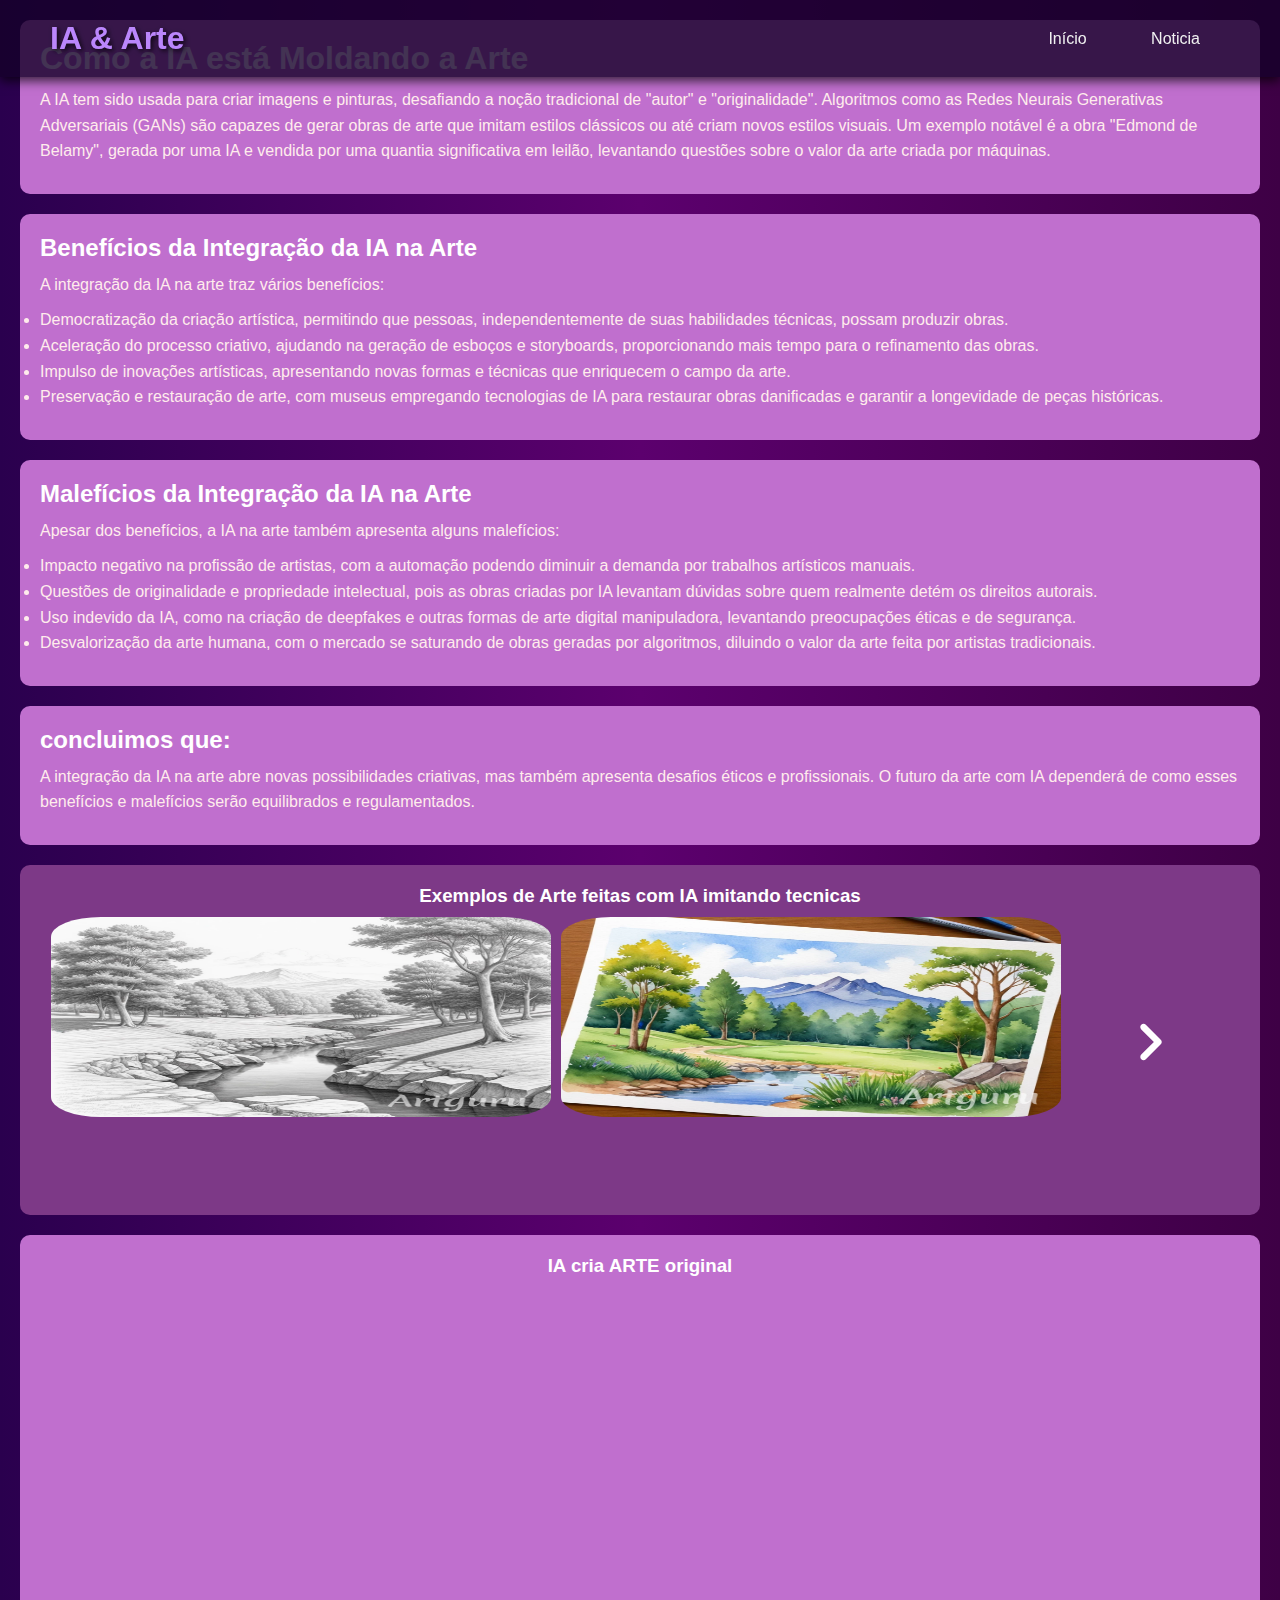
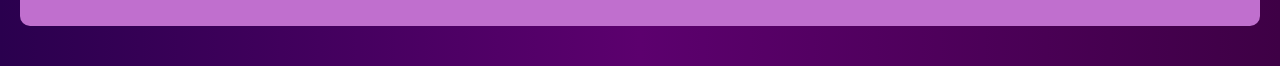
<file: Arte e ia/explorar.html>
<!DOCTYPE html>
<html lang="pt-BR">

<head>
  <meta charset="UTF-8">
  <meta name="viewport" content="width=device-width, initial-scale=1.0">
  <title>IA na Arte</title>
  <link rel="stylesheet" href="explorar.css">
</head>

<body>
  
<header>
  <div class="logo">IA & Arte</div>
  <nav class="top-nav">
    <a href="index.html" class="menu-link">Início</a>
    <a href="sobresai.html" class="menu-link">Noticia</a>
  </nav>
</header>


  <main>
    <section id="introducao">
      <h1>Como a IA está Moldando a Arte</h1>
      <p>
        A IA tem sido usada para criar imagens e pinturas, desafiando a noção tradicional de "autor" e "originalidade".
        Algoritmos como as Redes Neurais Generativas Adversariais (GANs) são capazes de gerar obras de arte que imitam
        estilos clássicos ou até criam novos estilos visuais. Um exemplo notável é a obra "Edmond de Belamy", gerada por
        uma IA e vendida por uma quantia significativa em leilão, levantando questões sobre o valor da arte criada por
        máquinas.
      </p>
    </section>

    <section id="beneficios">
      <h2>Benefícios da Integração da IA na Arte</h2>
      <p>
        A integração da IA na arte traz vários benefícios:
      <ul>
        <li>Democratização da criação artística, permitindo que pessoas, independentemente de suas habilidades técnicas,
          possam produzir obras.</li>
        <li>Aceleração do processo criativo, ajudando na geração de esboços e storyboards, proporcionando mais tempo
          para o refinamento das obras.</li>
        <li>Impulso de inovações artísticas, apresentando novas formas e técnicas que enriquecem o campo da arte.</li>
        <li>Preservação e restauração de arte, com museus empregando tecnologias de IA para restaurar obras danificadas
          e garantir a longevidade de peças históricas.</li>
      </ul>
      </p>
    </section>

    <section id="maleficios">
      <h2>Malefícios da Integração da IA na Arte</h2>
      <p>
        Apesar dos benefícios, a IA na arte também apresenta alguns malefícios:
      <ul>
        <li>Impacto negativo na profissão de artistas, com a automação podendo diminuir a demanda por trabalhos
          artísticos manuais.</li>
        <li>Questões de originalidade e propriedade intelectual, pois as obras criadas por IA levantam dúvidas sobre
          quem realmente detém os direitos autorais.</li>
        <li>Uso indevido da IA, como na criação de deepfakes e outras formas de arte digital manipuladora, levantando
          preocupações éticas e de segurança.</li>
        <li>Desvalorização da arte humana, com o mercado se saturando de obras geradas por algoritmos, diluindo o valor
          da arte feita por artistas tradicionais.</li>
      </ul>
      </p>
    </section>

    <section id="conclusao">
      <h2>concluimos que:</h2>
      <p>
        A integração da IA na arte abre novas possibilidades criativas, mas também apresenta desafios éticos e
        profissionais. O futuro da arte com IA dependerá de como esses benefícios e malefícios serão equilibrados e
        regulamentados.
      </p>
    </section>

    <section class="carrossel">
      <h3>Exemplos de Arte feitas com IA imitando tecnicas </h3>
      <div id="cards" class="carrossel-content">
        <img id="setaesquerda" onclick="DeslizarParaEsquerda()" class="seta" src="img/setaesquerda.svg"
          alt="Seta para a esquerda">
        <img id="gif1" src="img/paisagem a lapis.webp" class="card" alt="Arte a lápis">
        <img id="gif3" src="img/91db1f28c83f3fc6574766ab1bd9f344_1152_896.webp" class="card" alt="Arte Samantha">
        <img id="gif2" src="img/image (1).png" class="card" alt="Arte Bruna">
        <img id="setadireita" onclick="DeslizarParaDireita()" class="seta" src="img/setadireita.svg"
          alt="Seta para a direita">
      </div>
    </section>

    <section class="video">
      <h3>IA cria ARTE original</h3>
      <iframe width="560" height="315" src="https://www.youtube.com/embed/uJHEK1qHqxs?si=WcBguI7Hm_FQG-vq"
        title="YouTube video player" frameborder="0" allowfullscreen></iframe>
    </section>
  </main>

  <script src="explorar.js"></script>
</body>

</html>
</file>
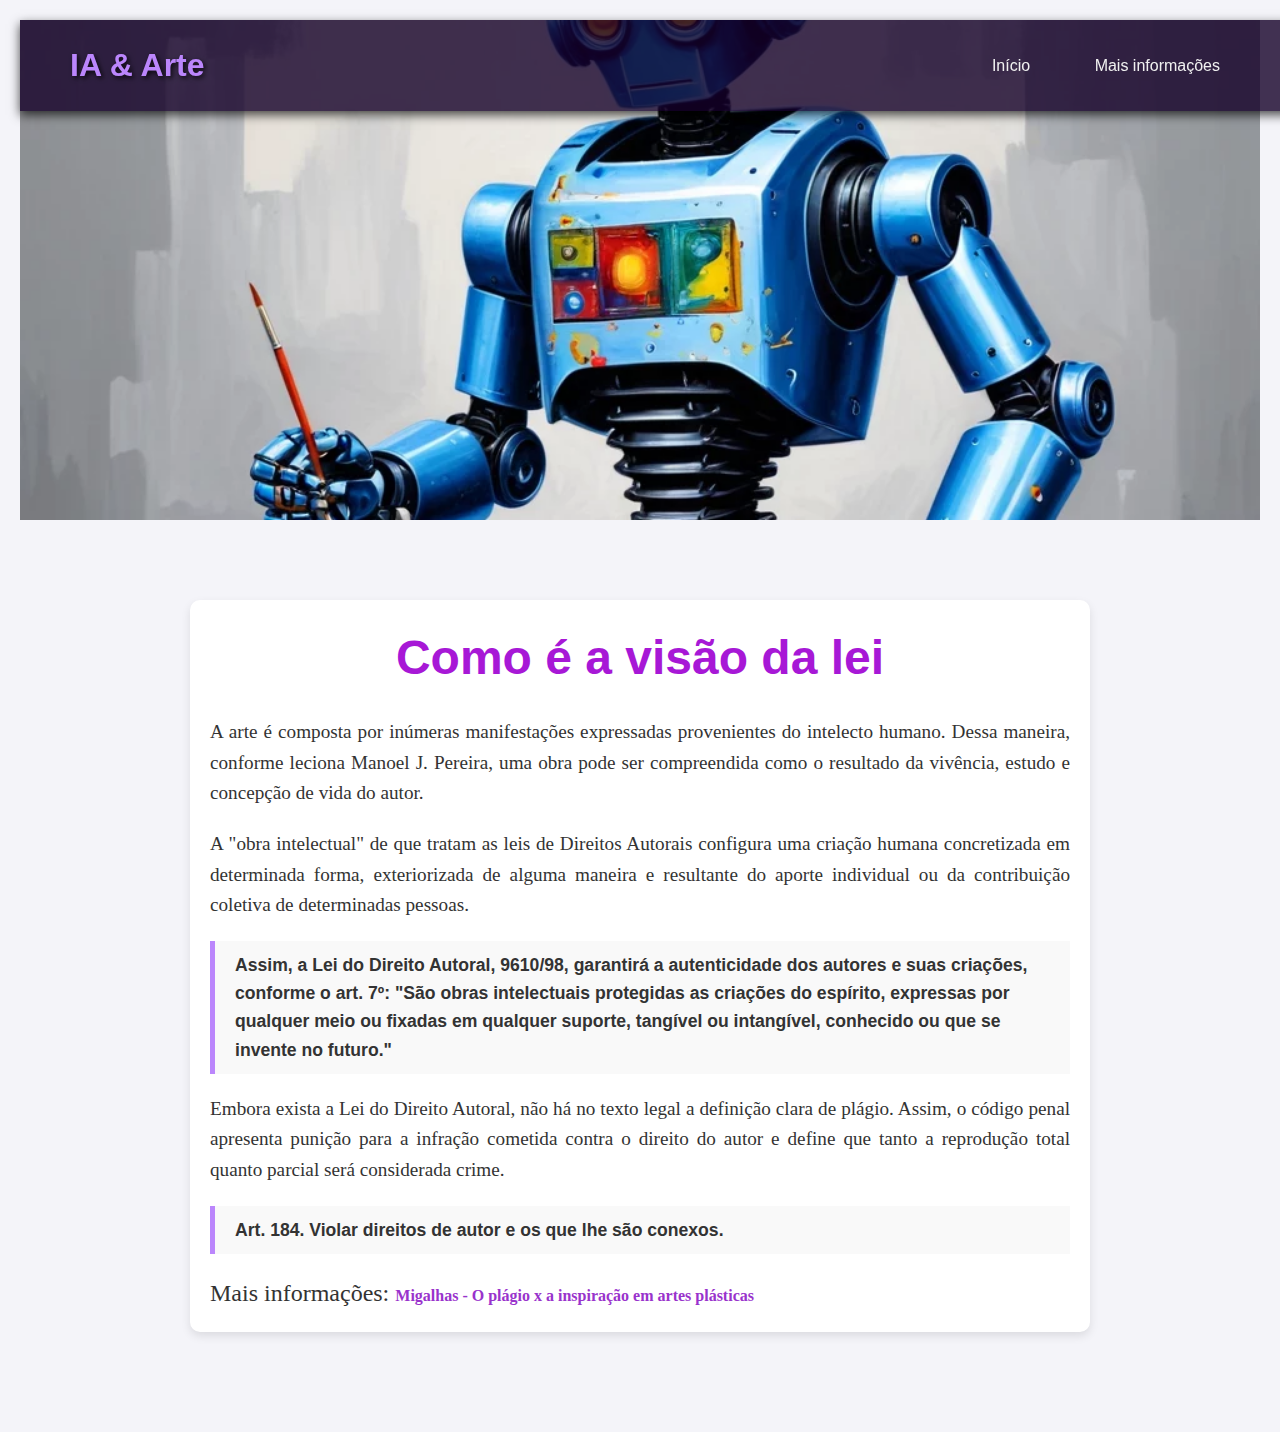
<file: Arte e ia/sobresai.html>
<!DOCTYPE html>
<html lang="en">
<head>
    <meta charset="UTF-8">
    <meta name="viewport" content="width=device-width, initial-scale=1.0">
    <title>Document</title>
    <link rel="stylesheet" href="sobresai.css">
</head>
<body>
    
<header>
    <div class="logo">IA & Arte</div>
    <nav class="top-nav">
      <a href="index.html" class="menu-link">Início</a>
      <a href="explorar.html" class="menu-link">Mais informações</a>
    </nav>
  </header>
  
    <div class="bg">
        
    </div>
    <div class="texto">
        <h1 class="titulo">Como é a visão da lei</h1>
      
        <div class="conteudo">
          <p>
            A arte é composta por inúmeras manifestações expressadas provenientes do intelecto humano. 
            Dessa maneira, conforme leciona Manoel J. Pereira, uma obra pode ser compreendida como o resultado da vivência, 
            estudo e concepção de vida do autor.
          </p>
          <p>
            A "obra intelectual" de que tratam as leis de Direitos Autorais configura uma criação humana concretizada em 
            determinada forma, exteriorizada de alguma maneira e resultante do aporte individual ou da contribuição coletiva 
            de determinadas pessoas.
          </p>
          <blockquote>
            Assim, a Lei do Direito Autoral, 9610/98, garantirá a autenticidade dos autores e suas criações, conforme o art. 
            7º: "São obras intelectuais protegidas as criações do espírito, expressas por qualquer meio ou fixadas em qualquer 
            suporte, tangível ou intangível, conhecido ou que se invente no futuro."
          </blockquote>
          <p>
            Embora exista a Lei do Direito Autoral, não há no texto legal a definição clara de plágio. Assim, o código penal 
            apresenta punição para a infração cometida contra o direito do autor e define que tanto a reprodução total quanto 
            parcial será considerada crime.
          </p>
          <blockquote>
            Art. 184. Violar direitos de autor e os que lhe são conexos.
          </blockquote>
        </div>
      
        <div class="botao">
          <p>
            Mais informações: 
            <a href="https://www.migalhas.com.br/depeso/370587/o-plagio-x-a-inspiracao-em-artes-plasticas" target="_blank">
              Migalhas - O plágio x a inspiração em artes plásticas
            </a>
          </p>
        </div>
      </div>
      
</body>
</html>
</file>
<file: Arte e ia/explorar.css>
* {
  margin: 0;
  padding: 0;
  box-sizing: border-box;
}

body {
  font-family: 'Open Sans', sans-serif;
  color: #333;
  
  background: linear-gradient(to right, #2a004e, #5c006e, #3e0045);
 
 
}

header {
  display: flex;
  justify-content: space-between;
  align-items: center;
  padding: 20px 50px;
  background: rgba(20, 0, 40, 0.8);
  position: fixed;
  width: 100%;
  z-index: 1000;
  box-shadow: 0px 4px 10px rgba(0, 0, 0, 0.7);
}

header .logo {
  font-size: 2rem;
  color: #bb86fc;
  font-weight: bold;
  text-shadow: 2px 2px 5px rgba(0, 0, 0, 0.8);
}

.top-nav a {
  color: #f0f0f0;
  text-decoration: none;
  font-size: 1rem;
  margin: 0 15px;
  padding: 10px 15px;
  border-radius: 5px;
  transition: all 0.3s ease;
}

.top-nav a:hover {
  background: #bb86fc;
  color: #1c0b2d;
  transform: scale(1.1);
  box-shadow: 0px 3px 15px rgba(187, 134, 252, 0.5);
}

main {
  padding: 20px;
}

section {
  margin-bottom: 20px;
  padding: 20px;
  background-color: #c06fce;
  
  border-radius: 10px;
}

section h1,
section h2,
section h3 {
  color: #ffffff;
 
  margin-bottom: 10px;
}

section p,
section ul {
  color: #ffecec;
 
  font-size: 1rem;
  line-height: 1.6;
  margin-bottom: 10px;
}

.carrossel {
  height: 350px;
  text-align: center;
  background-color: #7d3987;

}

.carrossel-content {
  display: flex;
  align-items: center;
  justify-content: center;
  gap: 10px;
}

.carrossel .seta {
  cursor: pointer;
}

.video {
  text-align: center;
}

#card {
  margin-top: 50px;
  grid-auto-flow: column;
  display: grid;

}

.cards {
  margin-left: 50px;
}

#setaesquerda {
  display: none;
}

#gif2 {
  display: none;
}

#gif1 {
  border-radius: 10%;
  width: 500px;
  height: 200px;
}
#gif2 {
  border-radius: 10%;
  width: 500px;
  height: 200px;
}
#gif3 {
  border-radius: 10%;
  width: 500px;
  height: 200px;
}

.seta {
  margin-top: 50px;
  margin-left: 40px;
  margin-right: 40px;
  cursor: pointer;
}

.seta:hover {
  transform: translateX(7px);
  transition: 0.5s;
}
</file>
<file: Arte e ia/sobresai.css>
*{
    margin: 0;
    padding: 0;
    box-sizing: border-box;
   }
h1{
    color:rgb(167, 24, 214);
    font-size: 96px;
    font-weight: 900;
    text-decoration:wavy;
    text-align: center;
   }
   p {
    font-size: 24px;
    font-family: 'Lucida Sans', 'Lucida Sans Regular', 'Lucida Grande', 'Lucida Sans Unicode';
    font-style:normal;
    text-align: justify;
      line-height: 1.6; 
   }
   .bg {
    height: 500px;
   
    width: 100%;
    
    
    background-image: url(img/robo.webp);
    
    background-size: cover;

    background-repeat: no-repeat;
    
    background-position: center;
    background-attachment: fixed; 
    


}
/* Header */
header {
    display: flex;
    justify-content: space-between;
    align-items: center;
    padding: 20px 50px;
    background: rgba(20, 0, 40, 0.8);
    position: fixed;
    width: 100%;
    z-index: 1000;
    box-shadow: 0px 4px 10px rgba(0, 0, 0, 0.7);
  }
  
  header .logo {
    font-size: 2rem;
    color: #bb86fc; 
    font-weight: bold;
    text-shadow: 2px 2px 5px rgba(0, 0, 0, 0.8);
  }
  
  .top-nav a {
    color: #f0f0f0;
    text-decoration: none;
    font-size: 1rem;
    margin: 0 15px;
    padding: 10px 15px;
    border-radius: 5px;
    transition: all 0.3s ease;
  }
  
  .top-nav a:hover {
    background: #bb86fc;
    color: #1c0b2d;
    transform: scale(1.1);
    box-shadow: 0px 3px 15px rgba(187, 134, 252, 0.5);
  }
  
blockquote {
    font-size: 20px;
    font-weight: bold;
    background-color: #f9f9f9;
    border-left: 5px solid #ddd;
    margin: 15px 20px;
    padding: 10px 20px;
}


* {
    margin: 0;
    padding: 0;
    box-sizing: border-box;
  }
  
  body {
    font-family: 'Lucida Sans', 'Lucida Grande', Arial, sans-serif;
    line-height: 1.6;
    padding: 20px;
    background-color: #f4f4f9;
    color: #333;
  }
  
  
  .texto {
    margin: 80px auto; 
    max-width: 900px;
    padding: 20px;
    background-color: #ffffff;
    border-radius: 10px;
    box-shadow: 0px 4px 10px rgba(0, 0, 0, 0.1);
  }
  
  .titulo {
    color: rgb(167, 24, 214);
    font-size: 3rem;
    font-weight: 900;
    text-align: center;
    margin-bottom: 20px;
   
  }
  
  .conteudo p {
    font-size: 1.2rem;
    margin-bottom: 20px;
    text-align: justify;
  }
  
  .conteudo blockquote {
    font-size: 1.1rem;
    font-weight: bold;
    background-color: #f9f9f9;
    border-left: 5px solid #bb86fc;
    margin: 20px 0;
    padding: 10px 20px;
  }
  
  .botao {
    text-align: center;
    margin-top: 20px;
  }
  
  .botao a {
    font-size: 1rem;
    color: #9933cc;
    text-decoration: none;
    font-weight: bold;
    transition: color 0.3s;
  }
  
  .botao a:hover {
    color: #bb86fc;
  }
</file>
